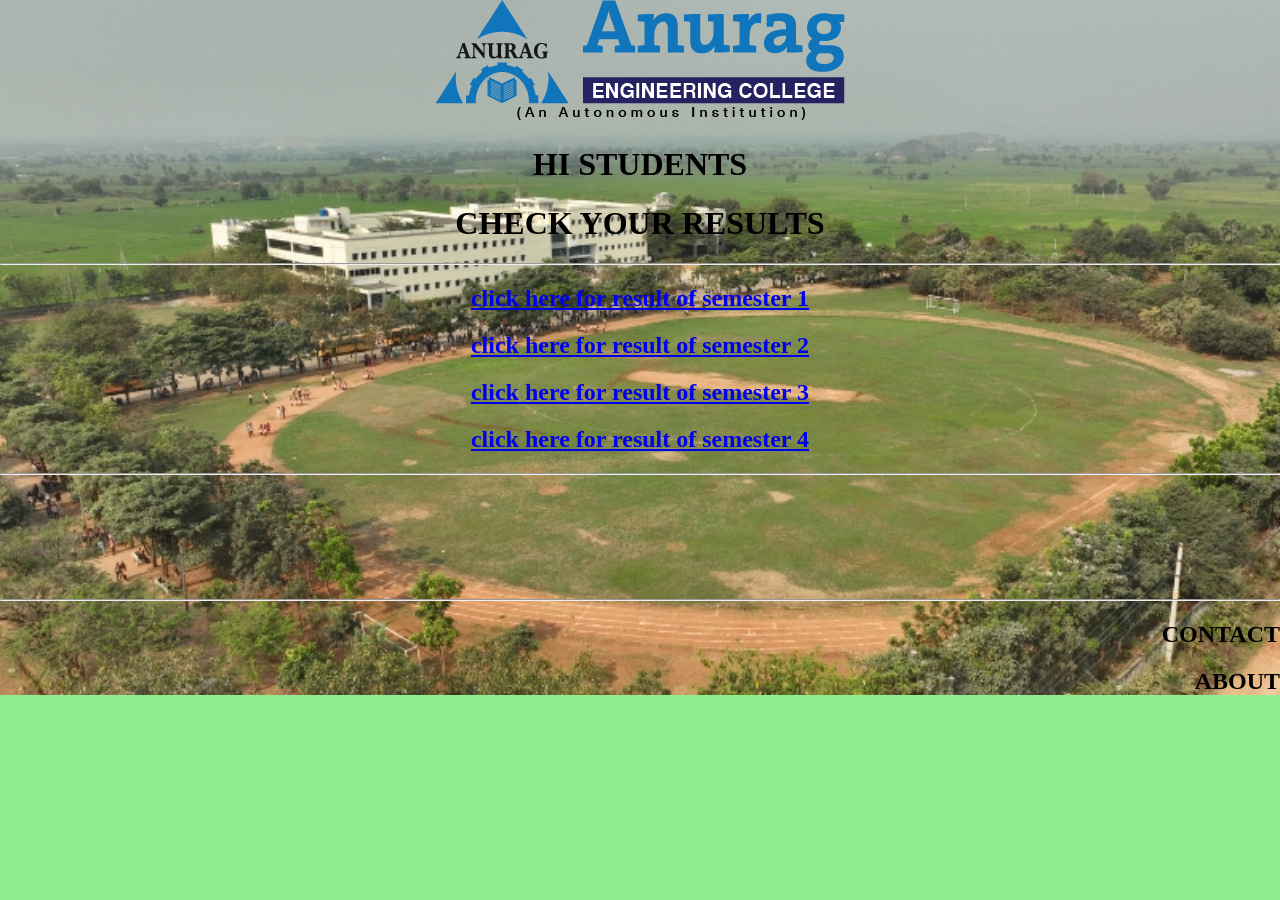
<file: index.html>
<!DOCTYPE html>
<html lang="en">
<head>
    <title>semester results</title>
    <style>
        body{
            margin: 0;
            padding: 0;
            background-image:url(./About-Anurag-college-2.jpg);
            background-size: cover;
            background-position: center;
            background-repeat: no-repeat;
        }
        html{
            background-color:lightgreen;
            color: black;
        
        }
        h1{
            text-align: center;
        }
        li{
            text-align: justify;
        }
        h2{
            font-size: x-large;
        }
        h2{
            text-align: center;
        }
        #contact{
            text-align: end;
        }
        #about{
            text-align: end;
        }
    </style>
</head>
<body>
   <center> <img src="./Anurag-Logo.png"></center>
    <h1>HI STUDENTS</h1>
    <h1>CHECK YOUR RESULTS</h1>
    <hr />

   <a href="./ddb.html" ><h2>click here for result of semester 1</h2></a>
    <a href="./ddb2.html"> <h2>click here for result of semester 2</h2></a>
        <a href="./ddb3.html"><h2>click here for result of semester 3</h2></a>
            <a href="./ddb4.html"> <h2>click here for result of semester 4</h2></a>
            <hr />
            <br>
            <br>
            <br>
            <br>
            <br>
            <br>
            <hr />
    <h2 id="contact">CONTACT</h2> <h2 id="about">ABOUT</h2>
</body>
</html>
</file>
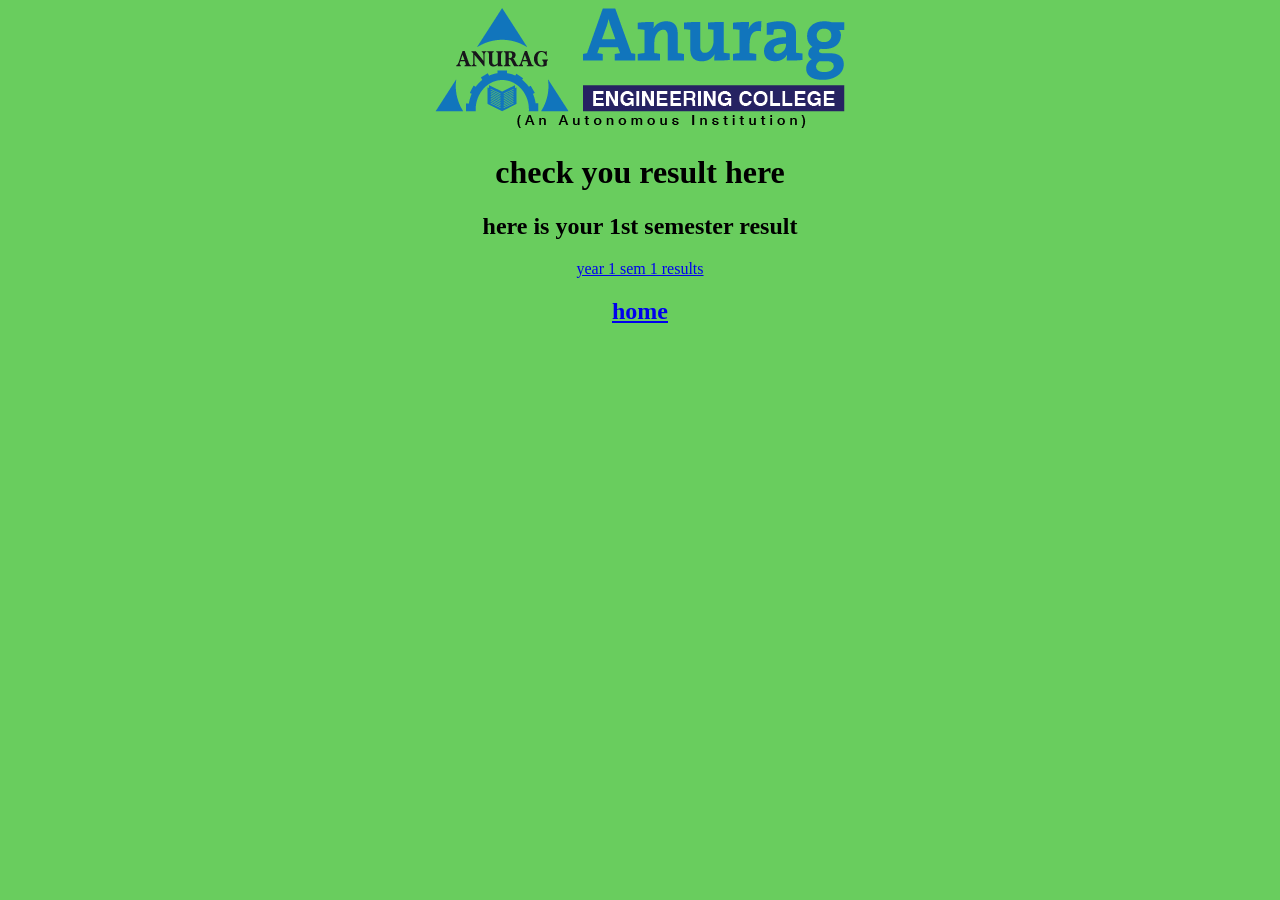
<file: ddb.html>
<!DOCTYPE html>
<html lang="en">
<head>
    <title>semester 1</title>
    <style>
        html{
            text-align: center;
            background-color:  rgb(105, 205, 94);
            color: black;
        }
    </style>
</head>
<body>
    <center> <img src="./Anurag-Logo.png"></center>
   <h1>check you result here</h1>
   <h2>here is your 1st semester result</h2>
   <a href="./R22_I-B.Tech_I_Sem_Regular_Results_Marks_Mar-2023.pdf">year 1 sem 1 results</a>
    <a href="./index.html"><h2>home</h2></a>
    
    
</body>
</html>
</file>
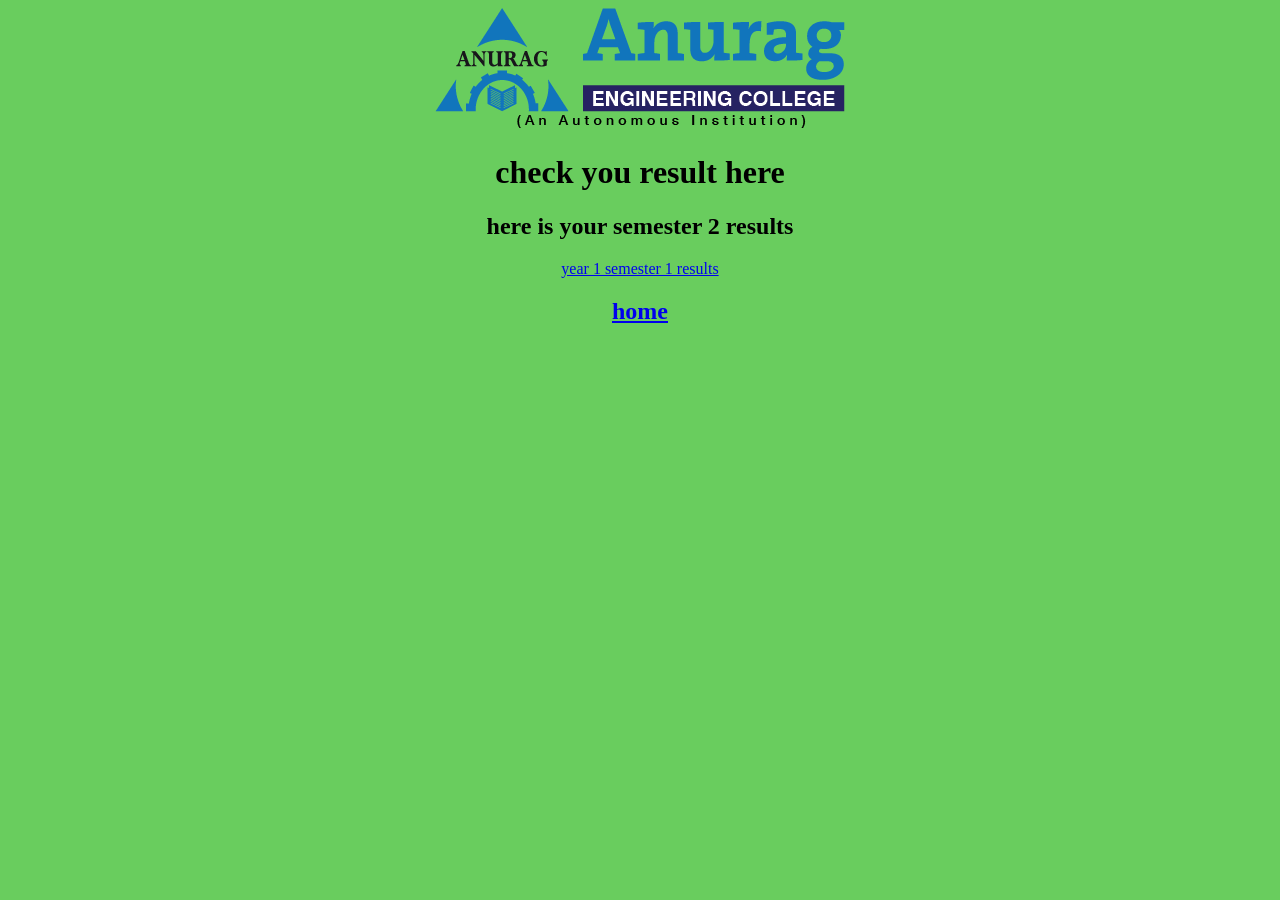
<file: ddb2.html>
<!DOCTYPE html>
<html lang="en">
<head>
    <title>semester 2</title>
    <style>
        html{
            text-align: center;
            background-color:  rgb(105, 205, 94);
            color: black;
        }
    </style>
</head>
<body>
    <center> <img src="./Anurag-Logo.png"></center>
    <h1>check you result here</h1>
    <h2>here is your semester 2 results</h2>
    <a href="./R22_I_B.Tech_II_Sem_Reg_Results_AUG-2023_Grades.pdf">year 1 semester 1 results</a>
    <a href="./index.html"><h2>home</h2></a>
</body>
</html>
</file>
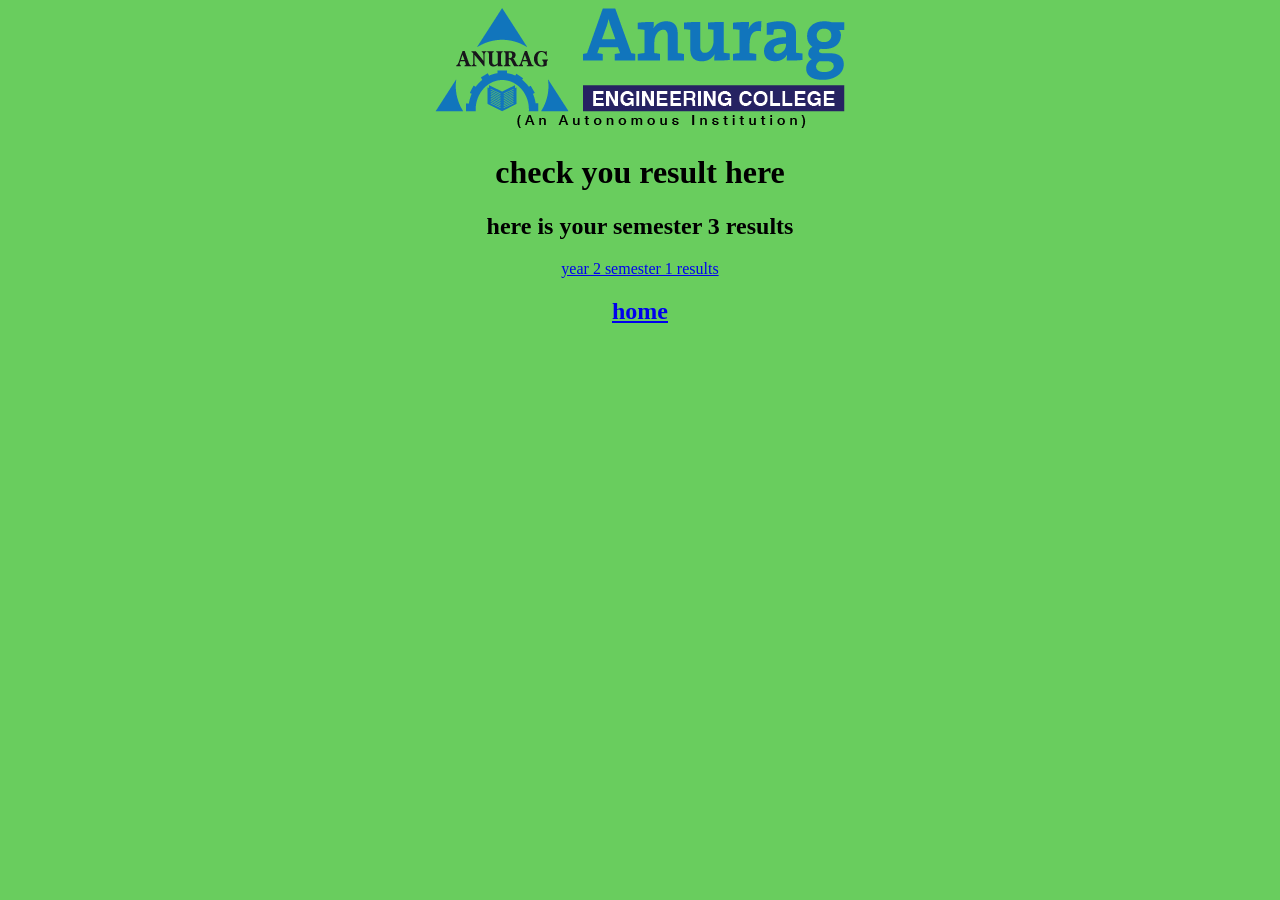
<file: ddb3.html>
<!DOCTYPE html>
<html lang="en">
<head>

    <title>Document</title>
    <style>
        html{
            text-align: center;
            background-color:  rgb(105, 205, 94);
            color: black;
        }
    </style>
</head>
<body>
    <center> <img src="./Anurag-Logo.png"></center>
    <h1>check you result here</h1>
    <h2>here is your semester 3 results</h2>
    <a href="./R22_II_BTECH_I_SEM_REG_RESULTS.pdf">year 2 semester 1 results</a>
    <a href="./index.html"><h2>home</h2></a>
</body>
</html>
</file>
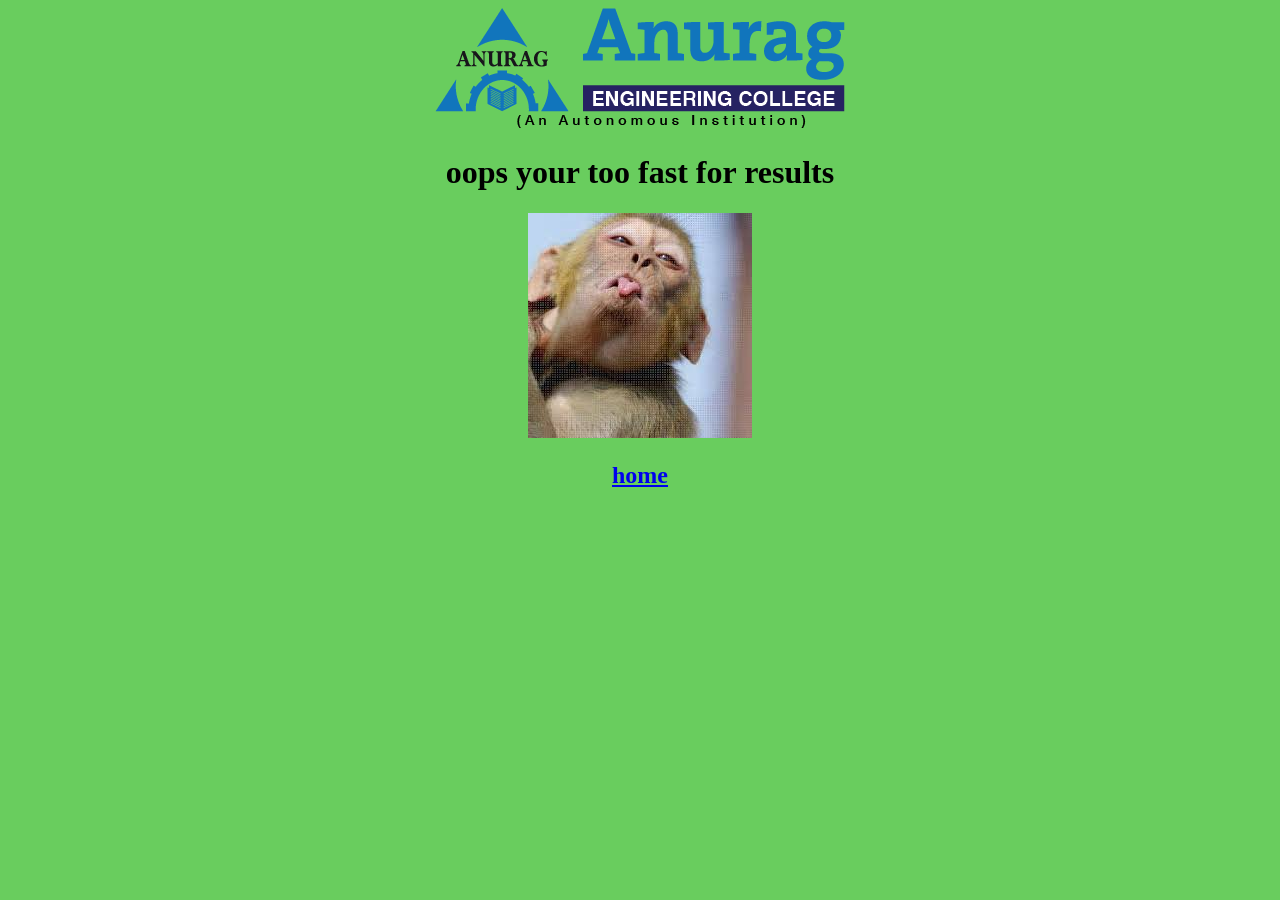
<file: ddb4.html>
<!DOCTYPE html>
<html lang="en">
<head>
    <title>Document</title>
    <style>
        html{
            text-align: center;
            background-color:  rgb(105, 205, 94);
            color: black;
        }
    </style>
</head>
<body>
    <center> <img src="./Anurag-Logo.png"></center>
    <h1>oops your too fast for results</h1>
    <img src="./images.jpeg">
    <a href="./index.html"><h2>home</h2></a>
</body>
</html>
</file>
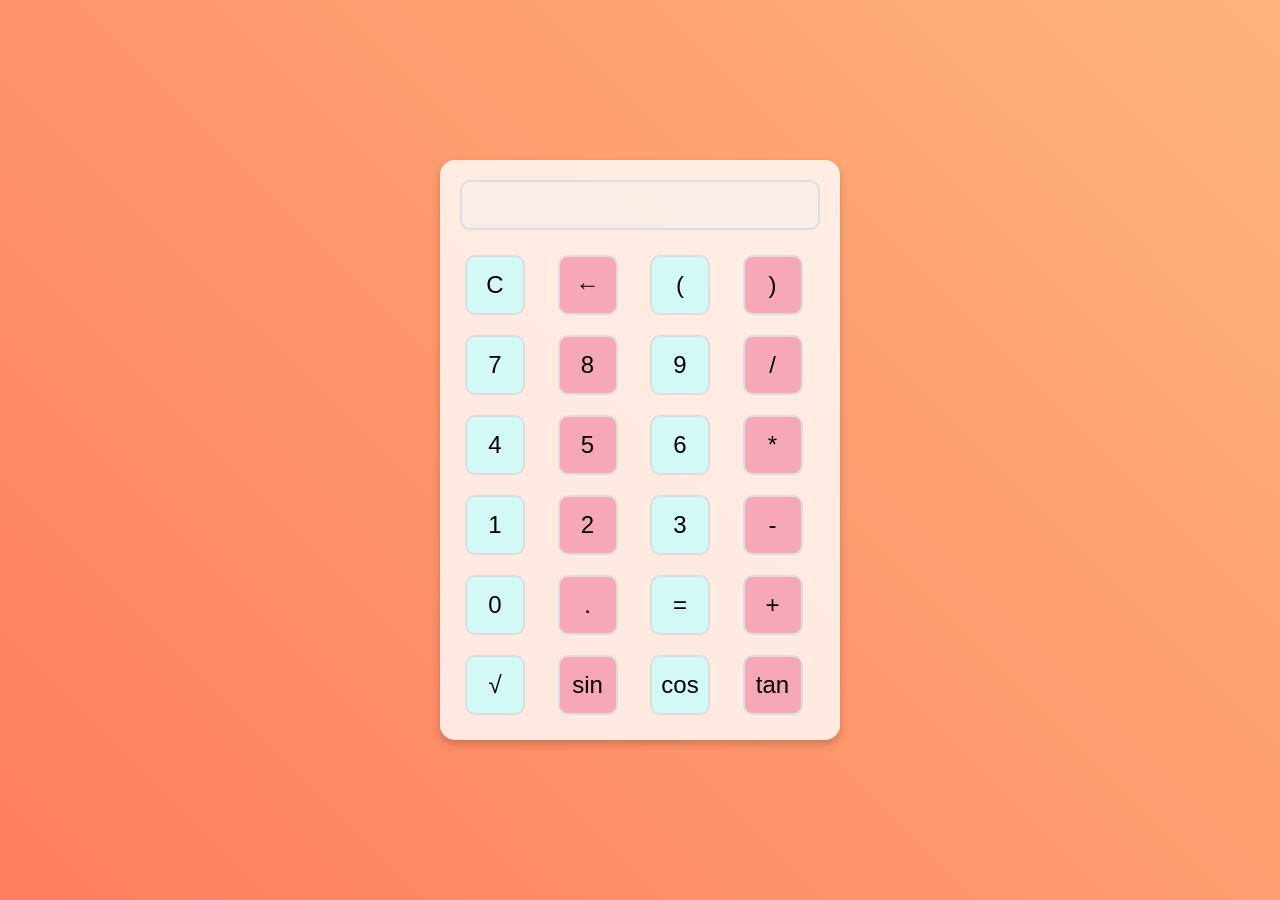
<file: main.html>
<!DOCTYPE html>
<html lang="en">
<head>
    <meta charset="UTF-8">
    <meta name="viewport" content="width=device-width, initial-scale=1.0">
    <title>Scientific Calculator</title>
    <link rel="stylesheet" href="styles.css">
</head>
<body>
    <div class="calculator">
        <input type="text" id="display" disabled>
        <div class="buttons">
            <!-- First Row -->
            <button onclick="clearDisplay()">C</button>
            <button onclick="deleteLast()">←</button>
            <button onclick="appendToDisplay('(')">(</button>
            <button onclick="appendToDisplay(')')">)</button>
            
            <!-- Second Row -->
            <button onclick="appendToDisplay('7')">7</button>
            <button onclick="appendToDisplay('8')">8</button>
            <button onclick="appendToDisplay('9')">9</button>
            <button onclick="appendToDisplay('/')">/</button>
            
            <!-- Third Row -->
            <button onclick="appendToDisplay('4')">4</button>
            <button onclick="appendToDisplay('5')">5</button>
            <button onclick="appendToDisplay('6')">6</button>
            <button onclick="appendToDisplay('*')">*</button>
            
            <!-- Fourth Row -->
            <button onclick="appendToDisplay('1')">1</button>
            <button onclick="appendToDisplay('2')">2</button>
            <button onclick="appendToDisplay('3')">3</button>
            <button onclick="appendToDisplay('-')">-</button>
            
            <!-- Fifth Row -->
            <button onclick="appendToDisplay('0')">0</button>
            <button onclick="appendToDisplay('.')">.</button>
            <button onclick="calculateResult()">=</button>
            <button onclick="appendToDisplay('+')">+</button>
            
            <!-- Scientific Functions -->
            <button onclick="appendToDisplay('sqrt(')">√</button>
            <button onclick="appendToDisplay('Math.sin(')">sin</button>
            <button onclick="appendToDisplay('Math.cos(')">cos</button>
            <button onclick="appendToDisplay('Math.tan(')">tan</button>
        </div>
    </div>
    <script src="script.js"></script>
</body>
</html>
</file>
<file: styles.css>
* {
    margin: 0;
    padding: 0;
    box-sizing: border-box;
}

body {
    background: linear-gradient(45deg, #ff7e5f, #feb47b);
    font-family: 'Arial', sans-serif;
    display: flex;
    justify-content: center;
    align-items: center;
    height: 100vh;
}

.calculator {
    background-color: rgba(255, 255, 255, 0.8);
    padding: 20px;
    border-radius: 15px;
    box-shadow: 0 4px 8px rgba(0, 0, 0, 0.2);
    width: 400px;
}

input {
    width: 100%;
    height: 50px;
    font-size: 2rem;
    text-align: right;
    padding: 10px;
    margin-bottom: 20px;
    border-radius: 10px;
    border: 2px solid #ddd;
}

button {
    width: 60px;
    height: 60px;
    font-size: 1.5rem;
    margin: 5px;
    background-color: #f0f0f0;
    border: 2px solid #ddd;
    border-radius: 10px;
    cursor: pointer;
    transition: background-color 0.3s ease;
}

button:hover {
    background-color: #fcbf49;
}

button:active {
    background-color: #e36e1e;
}

button:nth-child(odd) {
    background-color: #d3f9f7;
}

button:nth-child(2n) {
    background-color: #f7a8b8;
}

.buttons {
    display: grid;
    grid-template-columns: repeat(4, 1fr);
    gap: 10px;
}
</file>
